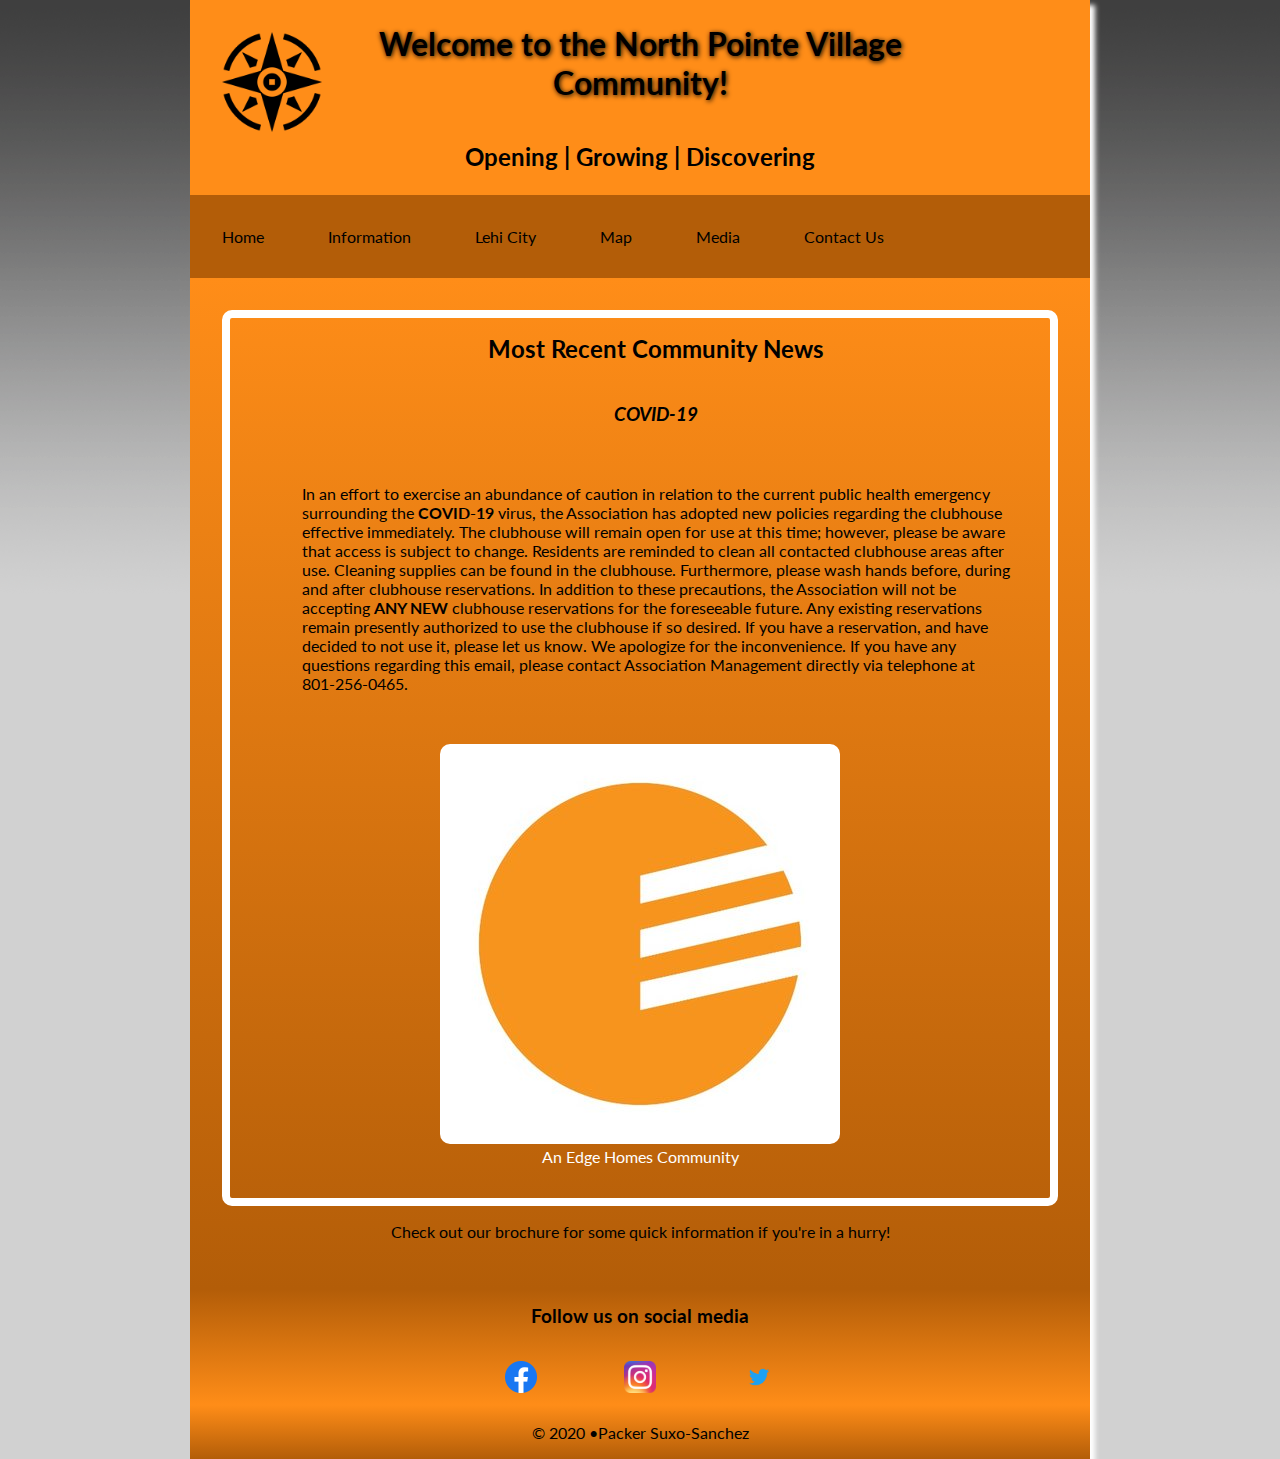
<file: index.html>
<!DOCTYPE html>
<html lang="en">
<head>
    <meta charset="UTF-8">
    <meta name="viewport" content="width=device-width, initial-scale=1.0">
    <meta name="keywords" content="Lehi,Utah,Community,Neighborhood,Edge Homes,Homes,New Homes">
    <meta name="author" content="Packer Suxo-Sanchez">
    <meta name="description" content="North Pointe Village Community Website">
    <link rel="stylesheet" type="text/css" href="style.css">
    <link href='http://fonts.googleapis.com/css?family=Lato&subset=latin,latin-ext' rel='stylesheet' type='text/css'>
    <title>North Pointe Village</title>
</head>
<body>
    <div class="wrapper">
    <!--Opening Header-->
    <header>
        <h1>Welcome to the North Pointe Village Community!</h1>
        <h2>Opening | Growing | Discovering</h2>
    </header>
    <!--Navigation Menu-->
    <nav>
        <ul>
            <li class="active"><a href="#">Home</a></li>
            <li class="active"><a href="community-information.html">Information</a></li>
            <li class="active"><a href="lehi-city.html">Lehi City</a></li>
            <li class="active"><a href="map.html">Map</a></li>
            <li class="active"><a href="media.html">Media</a></li>
            <li class="active"><a href="contact.html">Contact Us</a></li>
        </ul>
    </nav>
    <main>
        <div id="main-content">
        <!--Community News-->
        <section>
            <div id="community-news">
                <h2>Most Recent Community News</h2>
                <h3><em>COVID-19</em></h3>
                <br>
                <blockquote>In an effort to exercise an abundance of caution in relation to the current public health emergency surrounding the <strong>COVID-19</strong> virus, the Association has adopted new policies regarding the clubhouse effective immediately. The clubhouse will remain open for use at this time; however, please be aware that access is subject to change. Residents are reminded to clean all contacted clubhouse areas after use. Cleaning supplies can be found in the clubhouse. Furthermore, please wash hands before, during and after clubhouse reservations. In addition to these precautions, the Association will not be accepting <strong>ANY NEW</strong> clubhouse reservations for the foreseeable future. Any existing reservations remain presently authorized to use the clubhouse if so desired. If you have a reservation, and have decided to not use it, please let us know. We apologize for the inconvenience. If you have any questions regarding this email, please contact Association Management directly via telephone at 801-256-0465.</blockquote>
                <br>
            </div>
        </section>
        <!--Community Image-->
        <section>
            <div>
                <figure>
                    <img src="images/edge-logo.jpg" alt="Edge Homes Logo" id="community-image">
                    <figcaption>An Edge Homes Community</figcaption>
                </figure>
            </div>
        </section>
        </div>
        <!--Brouchure-->
        <p id="brochure-pdf">Check out our <a href="media/NPV-Brochure.pdf" target="_blank">brochure</a> for some quick information if you're in a hurry!</p>
    </main>
        <!--Social Media-->
        <section id="social-media">
        <h3>Follow us on social media</h3>
            <a href="https://www.facebook.com/groups/NorthPointeVillage/" target="_blank"><img src="images/facebook.png" class="social-media-image" alt="Facebook logo"></a>
            <a href="https://www.instagram.com/northpointevillage/" target="_blank"><img src="images/instagram.png" class="social-media-image" alt="Instagram logo"></a>
            <a href="https://twitter.com/NorthPointeVill" target="_blank"><img src="images/twitter.png" class="social-media-image" alt="Twitter logo"></a>  
        </section>
    <!--Footer-->
    <footer>
        <p>&copy; 2020 &bull; <a href="mailto:10585814@my.uvu.edu?&subject=Hello%20There!">Packer Suxo-Sanchez</a></p>
    </footer>
    </div>
</body>
</html>
</file>
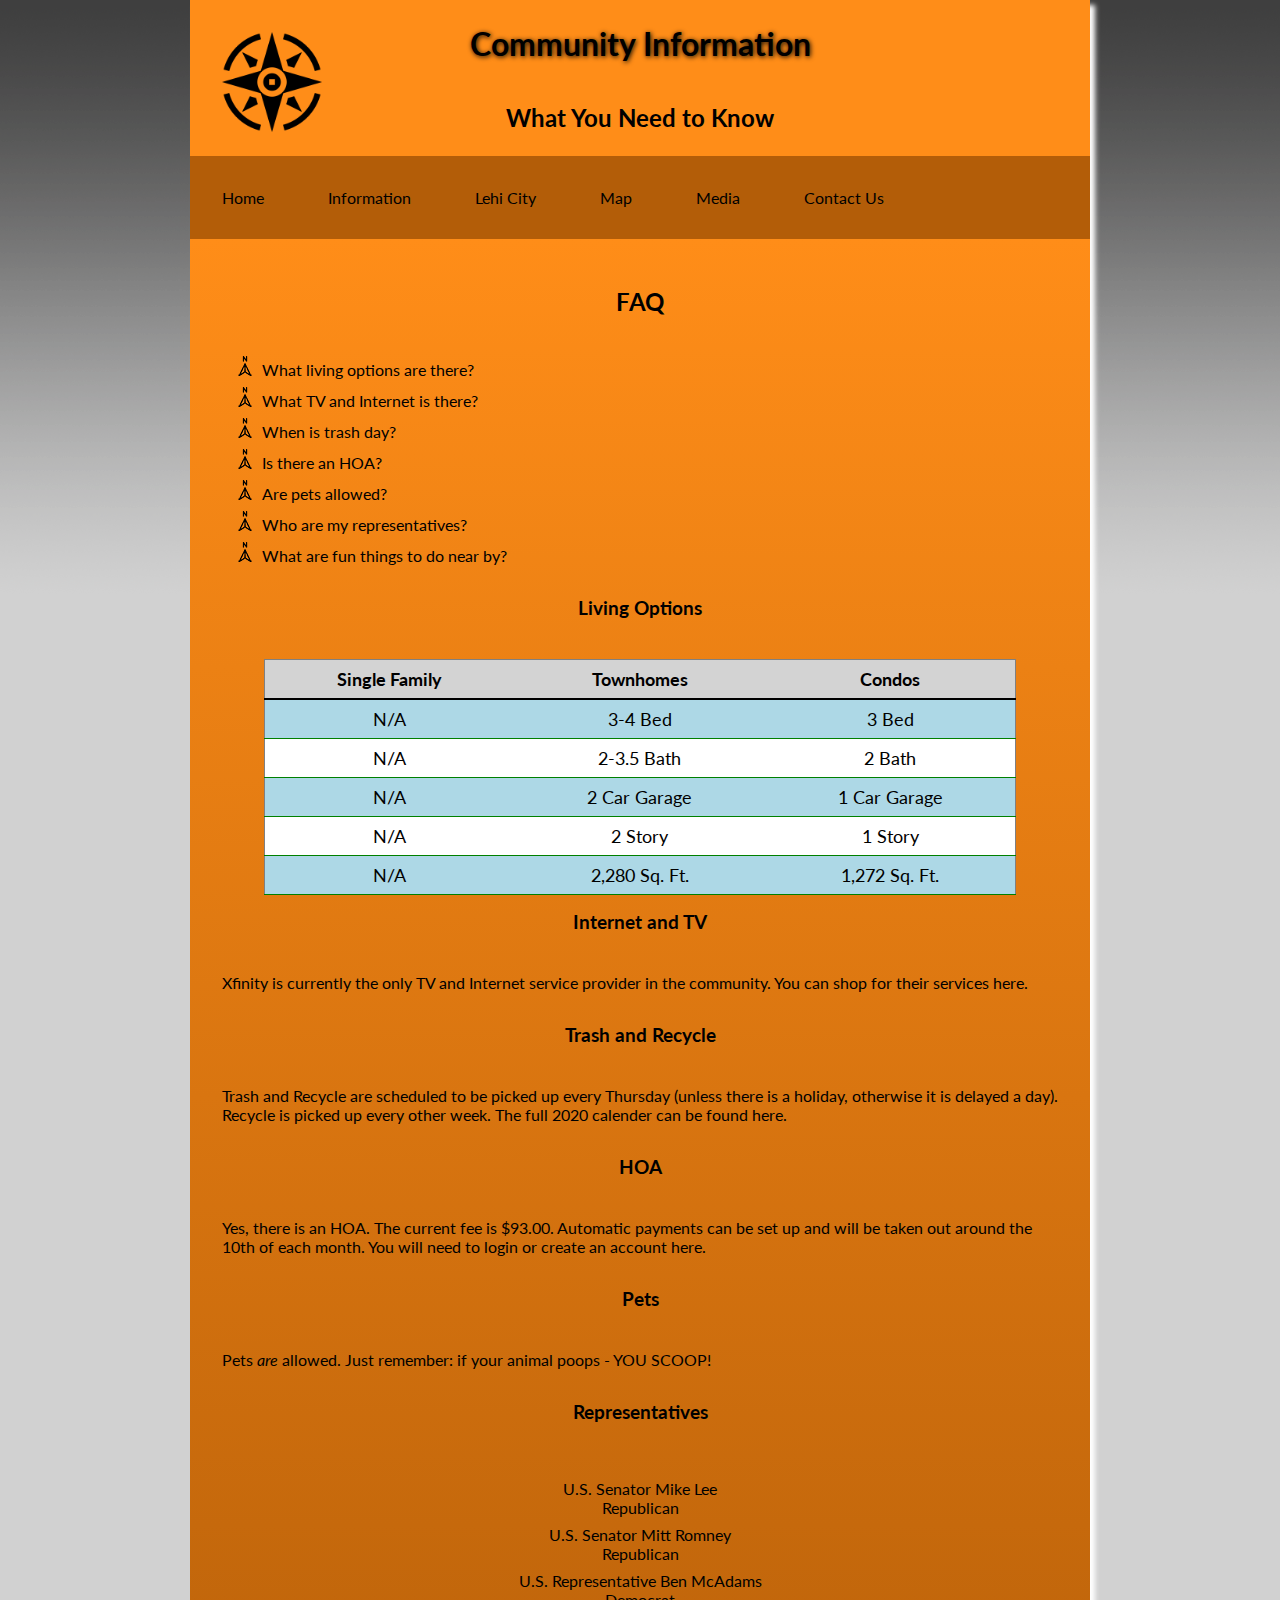
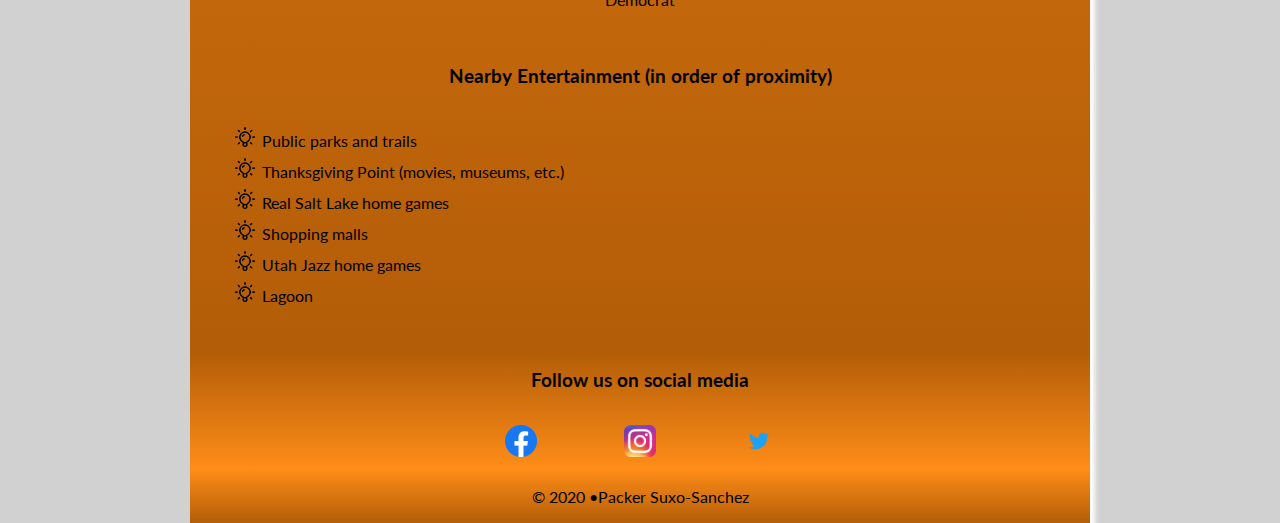
<file: community-information.html>
<!DOCTYPE html>
<html lang="en">
<head>
    <meta charset="UTF-8">
    <meta name="viewport" content="width=device-width, initial-scale=1.0">
    <meta name="author" content="Packer Suxo-Sanchez">
    <link rel="stylesheet" type="text/css" href="style.css">
    <link href='http://fonts.googleapis.com/css?family=Lato&subset=latin,latin-ext' rel='stylesheet' type='text/css'>
    <title>Community Information</title>
</head>
<body>
    <div class="wrapper">
    <!--Opening Header-->
    <header>
        <h1>Community Information</h1>
        <h2>What You Need to Know</h2>
    </header>
    <!--Navigation Menu-->
    <nav>
        <ul>
            <li class="active"><a href="index.html">Home</a></li>
            <li class="active"><a href="#">Information</a></li>
            <li class="active"><a href="lehi-city.html">Lehi City</a></li>
            <li class="active"><a href="map.html">Map</a></li>
            <li class="active"><a href="media.html">Media</a></li>
            <li class="active"><a href="contact.html">Contact Us</a></li>
        </ul>
    </nav>
    <main>
        <section id="faq">
            <h2>FAQ</h2>
            <ul>
                <li class="faq-bullet"><a href="#living">What living options are there?</a></li>
                <li class="faq-bullet"><a href="#internet">What TV and Internet is there?</a></li>
                <li class="faq-bullet"><a href="#trash">When is trash day?</a></li>
                <li class="faq-bullet"><a href="#hoa">Is there an HOA?</a></li>
                <li class="faq-bullet"><a href="#pets">Are pets allowed?</a></li>
                <li class="faq-bullet"><a href="#representatives">Who are my representatives?</a></li>
                <li class="faq-bullet"><a href="#entertainment">What are fun things to do near by?</a></li>
            </ul>
            <!--Table-->
            <h3 id="living">Living Options</h3>
            <table class="table-style">
                <tr>
                    <th>Single Family</th>
                    <th>Townhomes</th>
                    <th>Condos</th>
                </tr>
                <tr>
                    <td>N/A</td>
                    <td>3-4 Bed</td>
                    <td>3 Bed</td>
                </tr>
                <tr>
                    <td>N/A</td>
                    <td>2-3.5 Bath</td>
                    <td>2 Bath</td>
                </tr>
                <tr>
                    <td>N/A</td>
                    <td>2 Car Garage</td>
                    <td>1 Car Garage</td>
                </tr>
                <tr>
                    <td>N/A</td>
                    <td>2 Story</td>
                    <td>1 Story</td>
                </tr>
                <tr>
                    <td>N/A</td>
                    <td>2,280 Sq. Ft.</td>
                    <td>1,272 Sq. Ft.</td>
                </tr>
            </table>
            <div>
                <h3 id="internet">Internet and TV</h3>
                 <p>Xfinity is currently the only TV and Internet service provider in the community. You can shop for their services <a href="https://www.xfinity.com/learn/offers?CMP=ILC_shop_myxfinity_re&pc=1" target="_blank">here</a>.</p>
                <h3 id="trash">Trash and Recycle</h3>
                <p>Trash and Recycle are scheduled to be picked up every Thursday (unless there is a holiday, otherwise it is delayed a day). Recycle is picked up every other week. The full 2020 calender can be found <a href="https://www.lehi-ut.gov/wp-content/uploads/2019/12/2020-Recycling-Calendar.pdf" target="_blank">here</a>.</p>
                <h3 id="hoa">HOA</h3>
                <p>Yes, there is an HOA. The current fee is $93.00. Automatic payments can be set up and will be taken out around the 10th of each month. You will need to login or create an account <a href="https://portal.hoaliving.com/Home/Login" target="_blank">here</a>.</p>
                <h3 id="pets">Pets</h3>
                <p>Pets <em>are</em> allowed. Just remember: if your animal poops - YOU SCOOP!</p>
                <h3 id="representatives">Representatives</h3>
                <dl>
                    <dt>U.S. Senator Mike Lee</dt>
                    <dd>Republican</dd>
                    <dt>U.S. Senator Mitt Romney</dt>
                    <dd>Republican</dd>
                    <dt>U.S. Representative Ben McAdams</dt>
                    <dd>Democrat</dd>
                </dl>
                <h3 id="entertainment">Nearby Entertainment (in order of proximity)</h3>
                <ol>
                    <li class="fun-bullet">Public parks and trails</li>
                    <li class="fun-bullet">Thanksgiving Point (movies, museums, etc.)</li>
                    <li class="fun-bullet">Real Salt Lake home games</li>
                    <li class="fun-bullet">Shopping malls</li>
                    <li class="fun-bullet">Utah Jazz home games</li>
                    <li class="fun-bullet">Lagoon</li>
                </ol>
            </div>
        </section>
    </main>
        <!--Social Media-->
        <section id="social-media">
            <h3>Follow us on social media</h3>
                <a href="https://www.facebook.com/groups/NorthPointeVillage/" target="_blank"><img src="images/facebook.png" class="social-media-image" alt="Facebook logo"></a>
                <a href="https://www.instagram.com/northpointevillage/" target="_blank"><img src="images/instagram.png" class="social-media-image" alt="Instagram logo"></a>
                <a href="https://twitter.com/NorthPointeVill" target="_blank"><img src="images/twitter.png" class="social-media-image" alt="Twitter logo"></a>  
            </section>
    <!--Footer-->
    <footer>
        <p>&copy; 2020 &bull; <a href="mailto:10585814@my.uvu.edu?&subject=Hello%20There!">Packer Suxo-Sanchez</a></p>
    </footer>
    </div>
</body>
</html>
</file>
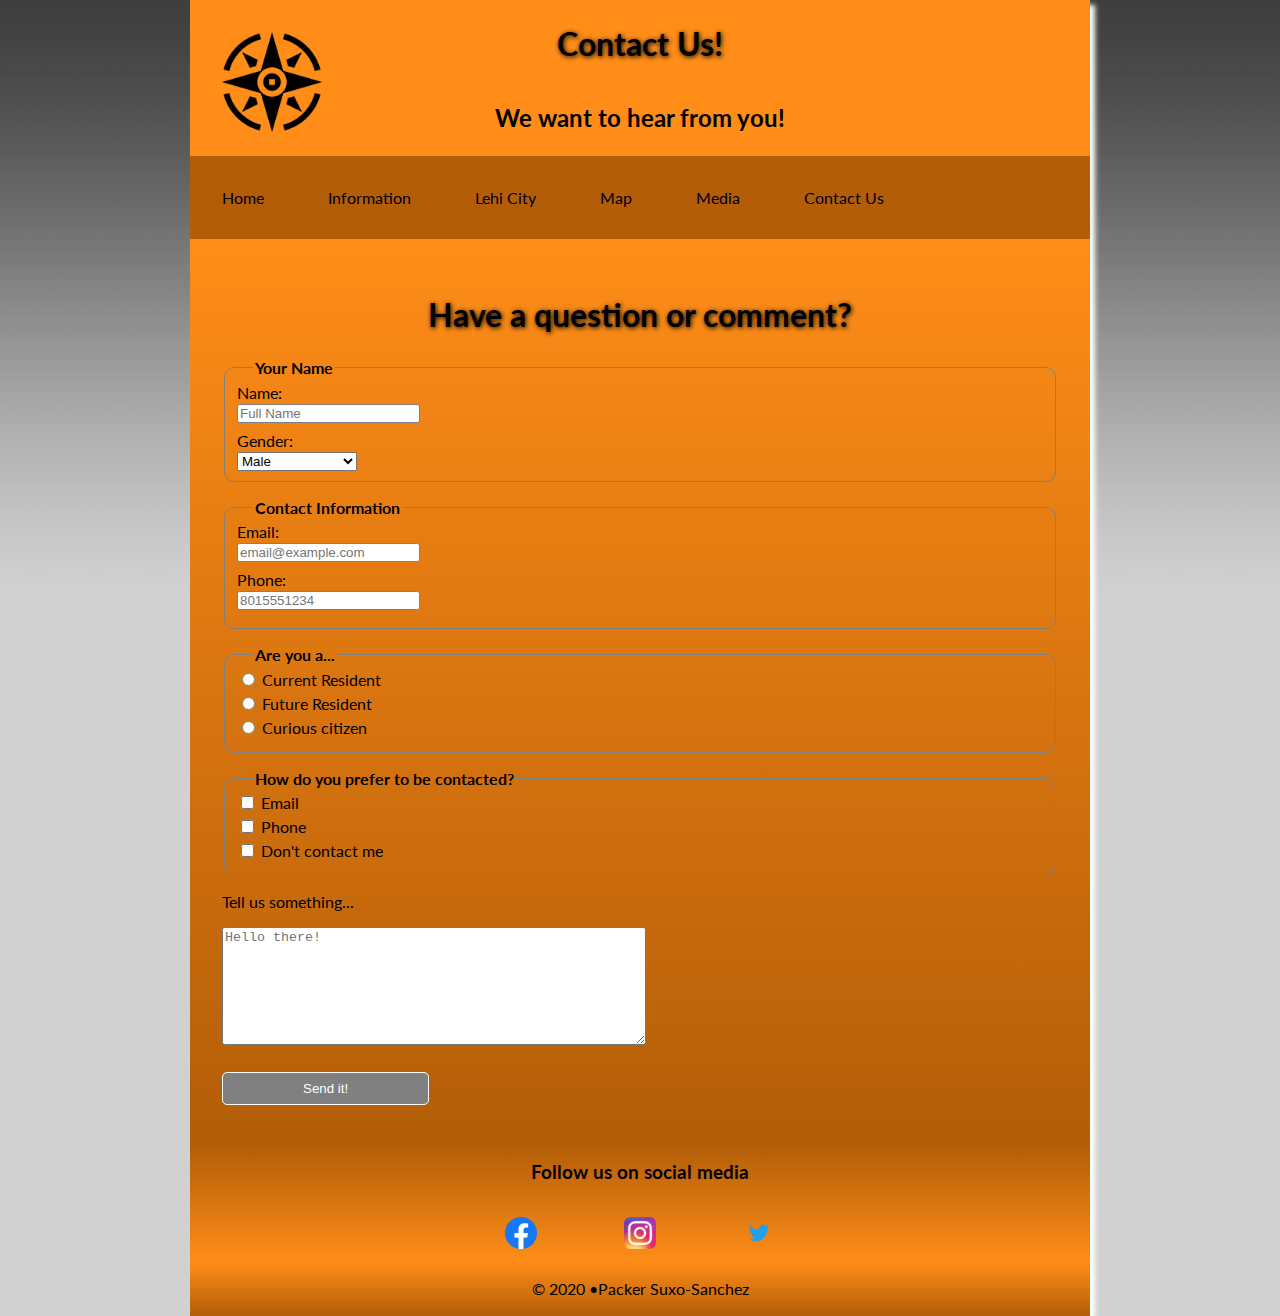
<file: contact.html>
<!DOCTYPE html>
<html lang="en">
<head>
    <meta charset="UTF-8">
    <meta name="viewport" content="width=device-width, initial-scale=1.0">
    <meta name="author" content="Packer Suxo-Sanchez">
    <link rel="stylesheet" type="text/css" href="style.css">
    <link href='http://fonts.googleapis.com/css?family=Lato&subset=latin,latin-ext' rel='stylesheet' type='text/css'>
    <title>Contact Us</title>
</head>
<body>
    <div class="wrapper">
    <!--Opening Header-->
    <header>
        <h1>Contact Us!</h1>
        <h2>We want to hear from you!</h2>
    </header>
    <!--Navigation Menu-->
    <nav>
        <ul>
            <li class="active"><a href="index.html">Home</a></li>
            <li class="active"><a href="community-information.html">Information</a></li>
            <li class="active"><a href="lehi-city.html">Lehi City</a></li>
            <li class="active"><a href="map.html">Map</a></li>
            <li class="active"><a href="media.html">Media</a></li>
            <li class="active"><a href="#">Contact Us</a></li>
        </ul>
    </nav>
    <main>
        <!--Contact Form-->
        <h1>Have a question or comment?</h1>
        <div id="form-div">
        <form action="success.html" method="POST" enctype="multipart/form-data" name="practiceForm">
            <!--Name Form-->
            <fieldset>
                <legend>Your Name</legend>
            <label><span>Name:</span><input name="name" value="" type="text" placeholder="Full Name" required></label>
            <br>
            <!--Gender Options-->
            <label>Gender:</label>
            <br>
            <select name="some-options">
                <option value="Male">Male</option>
                <option value="Female">Female</option>
                <option value="NA">Prefer not to say</option>
            </select>
            </fieldset>
            <!--Contact Information Form-->
            <fieldset>
                <legend>Contact Information</legend>
            <label><span>Email:</span><input type="email" name="email" value="" placeholder="email@example.com" required></label>
            <br>
            <label><span>Phone:</span><input type="tel" name="telephone" value="" placeholder="8015551234"  pattern="[0-9]{10}"></label>
            </fieldset>
            <!--Type of Resident-->
            <fieldset>
                <legend>Are you a...</legend>
            <label><input type="radio" name="resident" value="current" required> Current Resident</label>
            <br>
            <label><input type="radio" name="resident" value="future" required> Future Resident</label>
            <br>
            <label><input type="radio" name="resident" value="curious" required> Curious citizen</label>
            </fieldset>
            <!--Contact Preference-->
            <fieldset>
                <legend>How do you prefer to be contacted?</legend>
            <label><input type="checkbox" name="email" value="Email"> Email</label>
            <br>
            <label><input type="checkbox" name="phone" value="Phone"> Phone</label>
            <br>
            <label><input type="checkbox" name="no-contact" value="NoContact"> Don't contact me</label>
            </fieldset>
            <!--Comment Box-->
            <p>Tell us something...</p>
            <textarea name="comments" placeholder="Hello there!" required></textarea>
            
            <!--Redirect Page-->
            <input type="hidden" name="NPV" value="Contact Page">
            <input type="hidden" name="redirect" value="success.html">
            <!--Submit Button-->
            <input type="submit" name="submit" value="Send it!" class="submit-button">
        </form>
        </div>
    </main>
    <!--Social Media-->
    <section id="social-media">
        <h3>Follow us on social media</h3>
            <a href="https://www.facebook.com/groups/NorthPointeVillage/" target="_blank"><img src="images/facebook.png" class="social-media-image" alt="Facebook logo"></a>
            <a href="https://www.instagram.com/northpointevillage/" target="_blank"><img src="images/instagram.png" class="social-media-image" alt="Instagram logo"></a>
            <a href="https://twitter.com/NorthPointeVill" target="_blank"><img src="images/twitter.png" class="social-media-image" alt="Twitter logo"></a>  
        </section>
    <!--Footer-->
    <footer>
        <p>&copy; 2020 &bull; <a href="mailto:10585814@my.uvu.edu?&subject=Hello%20There!">Packer Suxo-Sanchez</a></p>
    </footer>
    </div>
</body>
</html>
</file>
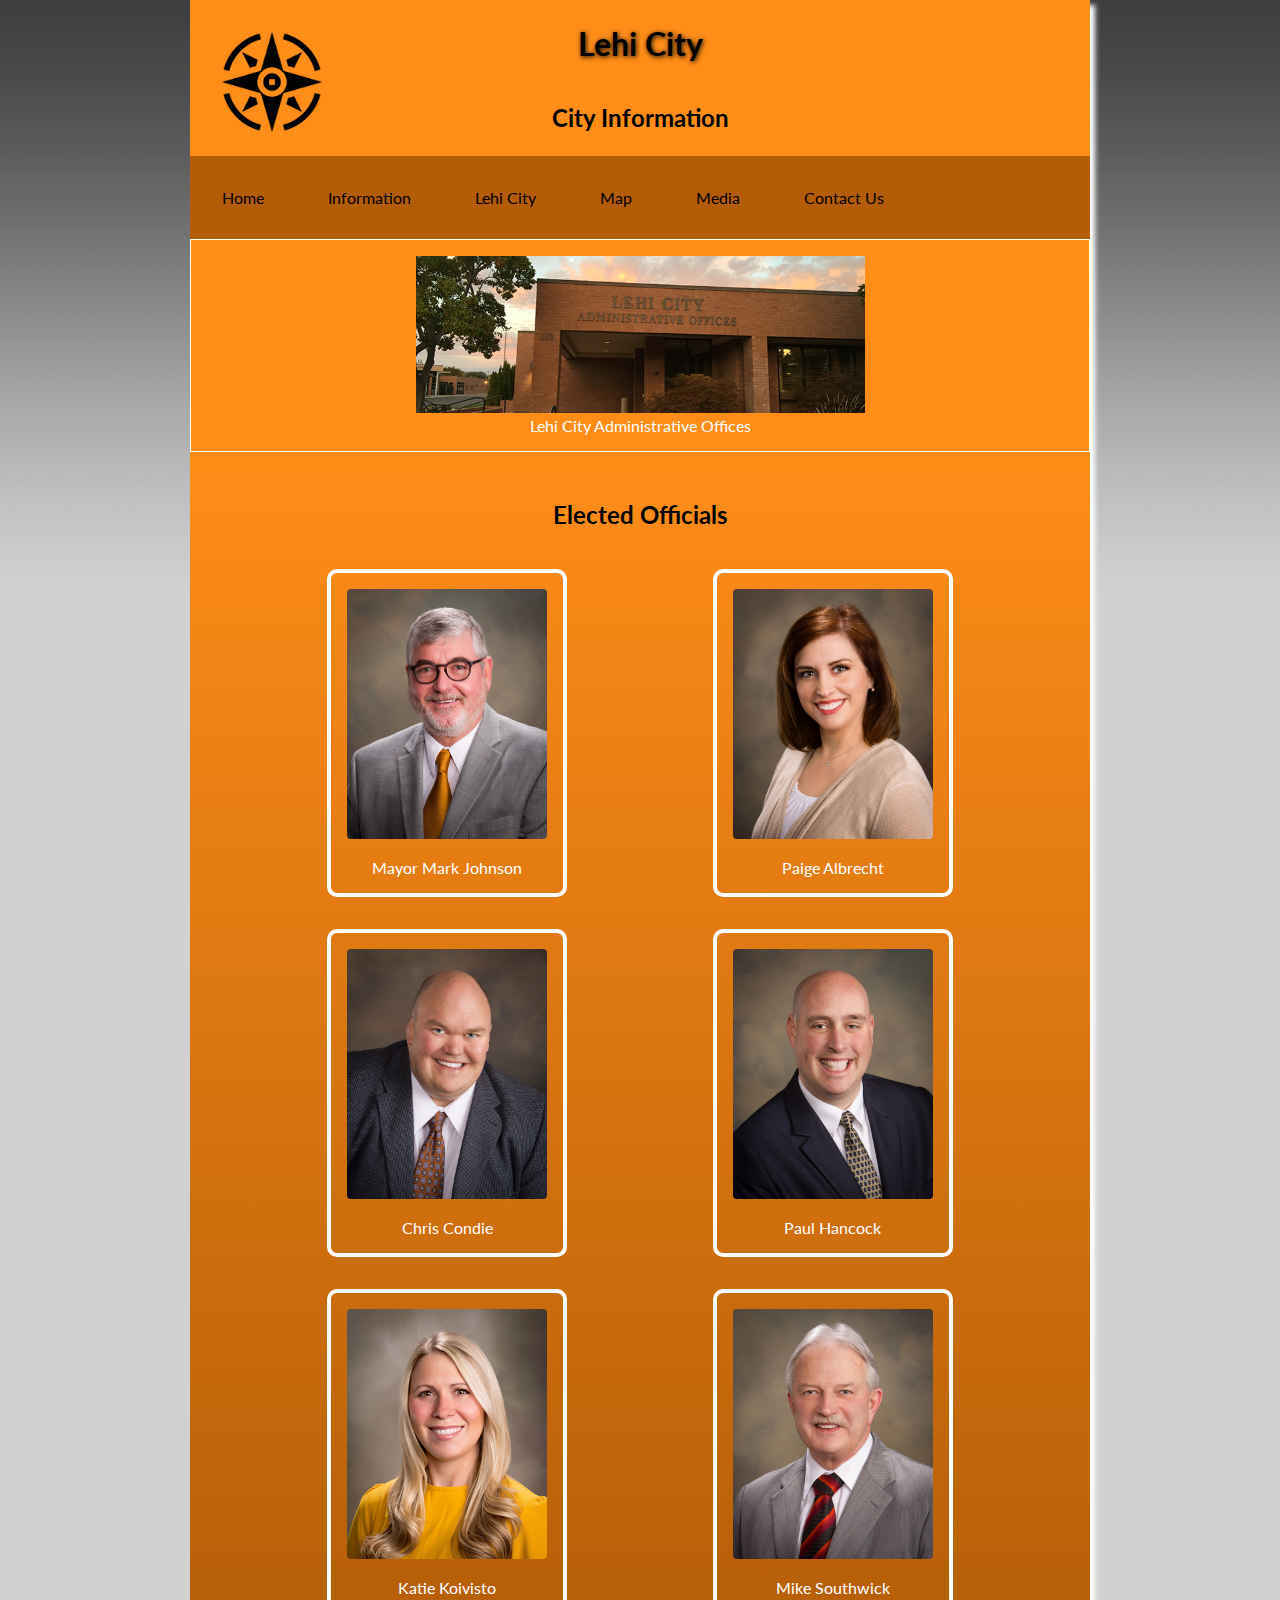
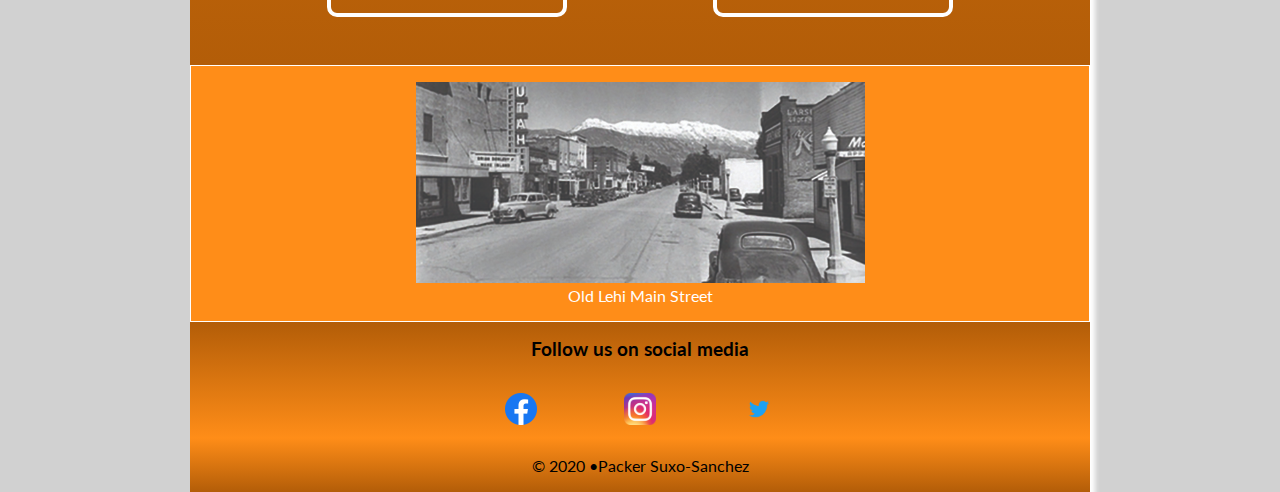
<file: lehi-city.html>
<!DOCTYPE html>
<html lang="en">
<head>
    <meta charset="UTF-8">
    <meta name="viewport" content="width=device-width, initial-scale=1.0">
    <meta name="author" content="Packer Suxo-Sanchez">
    <link rel="stylesheet" type="text/css" href="style.css">
    <link href='http://fonts.googleapis.com/css?family=Lato&subset=latin,latin-ext' rel='stylesheet' type='text/css'>
    <title>Lehi City</title>
</head>
<body>
    <div class="wrapper">
    <!--Opening Header-->
    <header>
        <h1>Lehi City</h1>
        <h2>City Information</h2>
    </header>
    <!--Navigation Menu-->
    <nav>
        <ul>
            <li class="active"><a href="index.html">Home</a></li>
            <li class="active"><a href="community-information.html">Information</a></li>
            <li class="active"><a href="#">Lehi City</a></li>
            <li class="active"><a href="map.html">Map</a></li>
            <li class="active"><a href="media.html">Media</a></li>
            <li class="active"><a href="contact.html">Contact Us</a></li>
        </ul>
    </nav>
    <!--Administrative Building Image-->
    <div class="lehi-img-div">
        <figure class="lehi-border">
        <img src="images/Admin-building_web.jpg" alt="Lehi Administrative Building" class="lehi-img">
        <figcaption>Lehi City Administrative Offices</figcaption>
        </figure>
    </div>
    <main>
        <h2>Elected Officials</h2>
        <!--Elected Officials-->
        <div id="elected-officials">
        <figure class="elected-border">
            <img src="images/Mayor-Mark-Johnson_web.jpg" alt="Mayor" class="city-officials-img">
            <figcaption>Mayor Mark Johnson</figcaption>
        </figure>
        <figure class="elected-border">
            <img src="images/Albrecht-Paige-web.jpg" alt="Council Member" class="city-officials-img">
            <figcaption>Paige Albrecht</figcaption>
        </figure>
        <figure class="elected-border">
            <img src="images/Condie-Chris-web.jpg" alt="Council Member" class="city-officials-img">
            <figcaption>Chris Condie</figcaption>
        </figure>
        <figure class="elected-border">
            <img src="images/Hancoch-Paul-web.jpg" alt="Council Member" class="city-officials-img">
            <figcaption>Paul Hancock</figcaption>
        </figure>
        <figure class="elected-border">
            <img src="images/Kaite-Koivisto-2019-sm.jpg" alt="Council Member" class="city-officials-img">
            <figcaption>Katie Koivisto</figcaption>
        </figure>
        <figure class="elected-border">
            <img src="images/Southwick-Mike-web.jpg" alt="Council Member" class="city-officials-img">
            <figcaption>Mike Southwick</figcaption>
        </figure>
    </div>
    </main>
    <!--Old Lehi Main Image-->
    <div class="lehi-img-div">
        <figure class="lehi-border">
        <img src="images/Main-Street1.jpg" alt="Old Lehi Main Street" class="lehi-img">
        <figcaption>Old Lehi Main Street</figcaption>
        </figure>
    </div>
    <!--Social Media-->
    <section id="social-media">
        <h3>Follow us on social media</h3>
            <a href="https://www.facebook.com/groups/NorthPointeVillage/" target="_blank"><img src="images/facebook.png" class="social-media-image" alt="Facebook logo"></a>
            <a href="https://www.instagram.com/northpointevillage/" target="_blank"><img src="images/instagram.png" class="social-media-image" alt="Instagram logo"></a>
            <a href="https://twitter.com/NorthPointeVill" target="_blank"><img src="images/twitter.png" class="social-media-image" alt="Twitter logo"></a>  
        </section>
    <!--Footer-->
    <footer>
        <p>&copy; 2020 &bull; <a href="mailto:10585814@my.uvu.edu?&subject=Hello%20There!">Packer Suxo-Sanchez</a></p>
    </footer>
    </div>
</body>
</html>
</file>
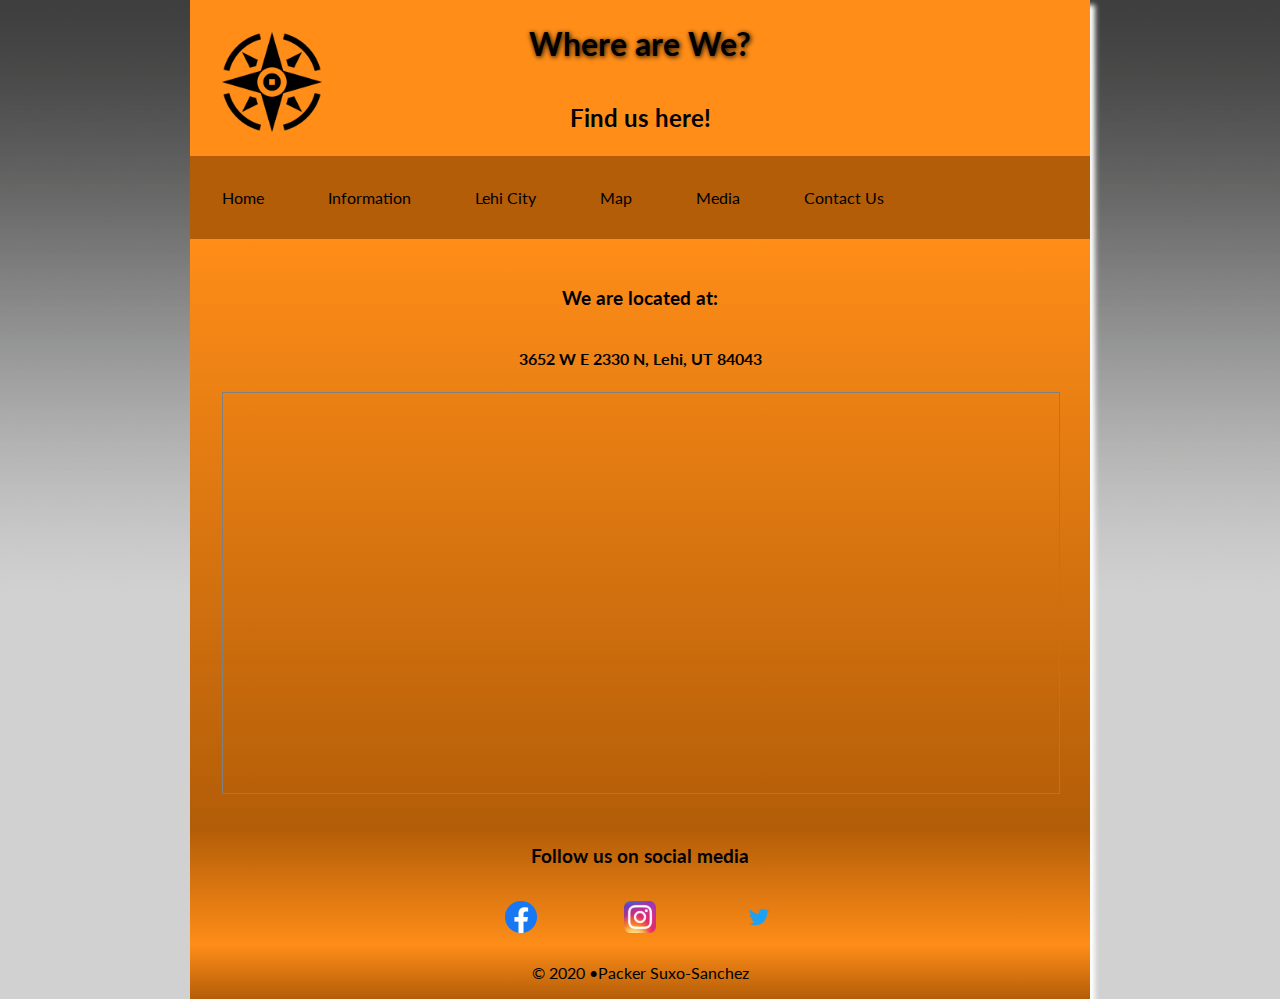
<file: map.html>
<!DOCTYPE html>
<html lang="en">
<head>
    <meta charset="UTF-8">
    <meta name="viewport" content="width=device-width, initial-scale=1.0">
    <meta name="author" content="Packer Suxo-Sanchez">
    <link rel="stylesheet" type="text/css" href="style.css">
    <link href='http://fonts.googleapis.com/css?family=Lato&subset=latin,latin-ext' rel='stylesheet' type='text/css'>
    <title>North Pointe Village Map</title>
</head>
<body>
    <div class="wrapper">
    <!--Opening Header-->
    <header>
        <h1>Where are We?</h1>
        <h2>Find us here!</h2>
    </header>
    <!--Navigation Menu-->
    <nav>
        <ul>
            <li class="active"><a href="index.html">Home</a></li>
            <li class="active"><a href="community-information.html">Information</a></li>
            <li class="active"><a href="lehi-city.html">Lehi City</a></li>
            <li class="active"><a href="#">Map</a></li>
            <li class="active"><a href="media.html">Media</a></li>
            <li class="active"><a href="contact.html">Contact Us</a></li>
        </ul>
    </nav>
    <main>
        <h3>We are located at:</h3>
        <h4>3652 W E 2330 N, Lehi, UT 84043</h4>
            <iframe src="https://www.google.com/maps/embed?pb=!1m14!1m12!1m3!1d3218.3062262392027!2d-111.90959314937699!3d40.416055859303846!2m3!1f0!2f0!3f0!3m2!1i1024!2i768!4f13.1!5e0!3m2!1sen!2sus!4v1587348854193!5m2!1sen!2sus" allowfullscreen="" class="iframe"></iframe>
    </main>
    <!--Social Media-->
    <section id="social-media">
        <h3>Follow us on social media</h3>
            <a href="https://www.facebook.com/groups/NorthPointeVillage/" target="_blank"><img src="images/facebook.png" class="social-media-image" alt="Facebook logo"></a>
            <a href="https://www.instagram.com/northpointevillage/" target="_blank"><img src="images/instagram.png" class="social-media-image" alt="Instagram logo"></a>
            <a href="https://twitter.com/NorthPointeVill" target="_blank"><img src="images/twitter.png" class="social-media-image" alt="Twitter logo"></a>  
        </section>
    <!--Footer-->
    <footer>
        <p>&copy; 2020 &bull; <a href="mailto:10585814@my.uvu.edu?&subject=Hello%20There!">Packer Suxo-Sanchez</a></p>
    </footer>
    </div>
</body>
</html>
</file>
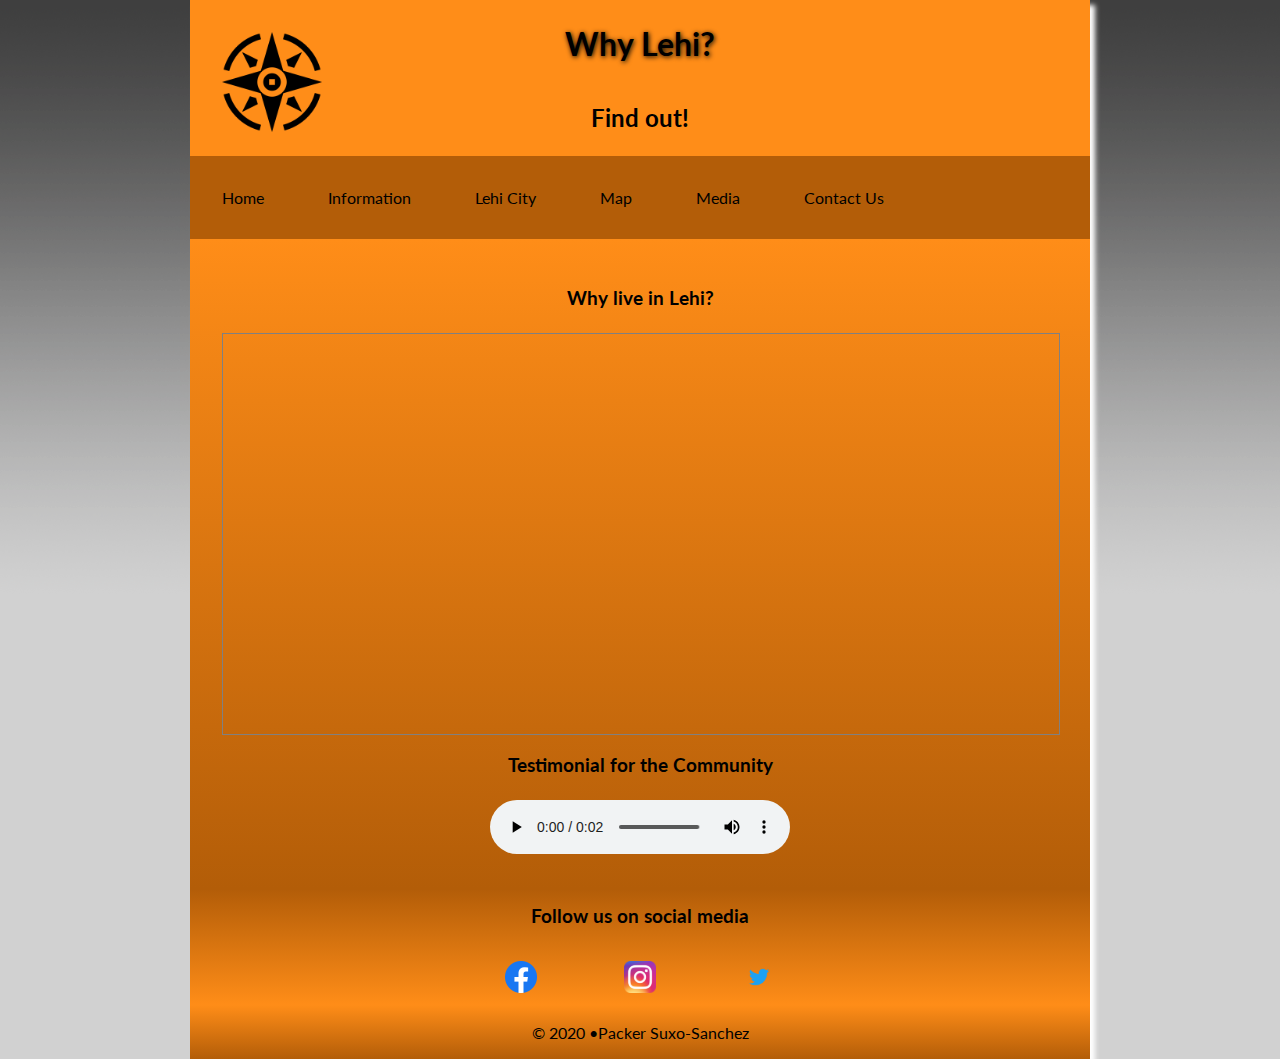
<file: media.html>
<!DOCTYPE html>
<html lang="en">
<head>
    <meta charset="UTF-8">
    <meta name="viewport" content="width=device-width, initial-scale=1.0">
    <meta name="author" content="Packer Suxo-Sanchez">
    <link rel="stylesheet" type="text/css" href="style.css">
    <link href='http://fonts.googleapis.com/css?family=Lato&subset=latin,latin-ext' rel='stylesheet' type='text/css'>
    <title>Media</title>
</head>
<body>
    <div class="wrapper">
    <!--Opening Header-->
    <header>
        <h1>Why Lehi?</h1>
        <h2>Find out!</h2>
    </header>
    <!--Navigation Menu-->
    <nav>
        <ul>
            <li class="active"><a href="index.html">Home</a></li>
            <li class="active"><a href="community-information.html">Information</a></li>
            <li class="active"><a href="lehi-city.html">Lehi City</a></li>
            <li class="active"><a href="map.html">Map</a></li>
            <li class="active"><a href="#">Media</a></li>
            <li class="active"><a href="contact.html">Contact Us</a></li>
        </ul>
    </nav>
    <main>
        <h3>Why live in Lehi?</h3>
            <!--YouTube Video-->
            <iframe width="560" height="315" src="https://www.youtube.com/embed/hacmsczptz8" allowfullscreen class="iframe"></iframe>
            <!--Audio Sample-->
            <h3>Testimonial for the Community</h3>
            <div id="audio-player">
            <audio controls>
                <source src="media/npv-audio.ogg" type="audio/ogg">
                <source src="media/npv-audio.mp3" type="audio/mpeg">
                Unfortunately, your current browser does not support this audio format...
            </audio>
            </div>
    </main>
    <!--Social Media-->
    <section id="social-media">
        <h3>Follow us on social media</h3>
            <a href="https://www.facebook.com/groups/NorthPointeVillage/" target="_blank"><img src="images/facebook.png" class="social-media-image" alt="Facebook logo"></a>
            <a href="https://www.instagram.com/northpointevillage/" target="_blank"><img src="images/instagram.png" class="social-media-image" alt="Instagram logo"></a>
            <a href="https://twitter.com/NorthPointeVill" target="_blank"><img src="images/twitter.png" class="social-media-image" alt="Twitter logo"></a>  
    </section>
    <!--Footer-->
    <footer>
        <p>&copy; 2020 &bull; <a href="mailto:10585814@my.uvu.edu?&subject=Hello%20There!">Packer Suxo-Sanchez</a></p>
    </footer>
    </div>
</body>
</html>
</file>
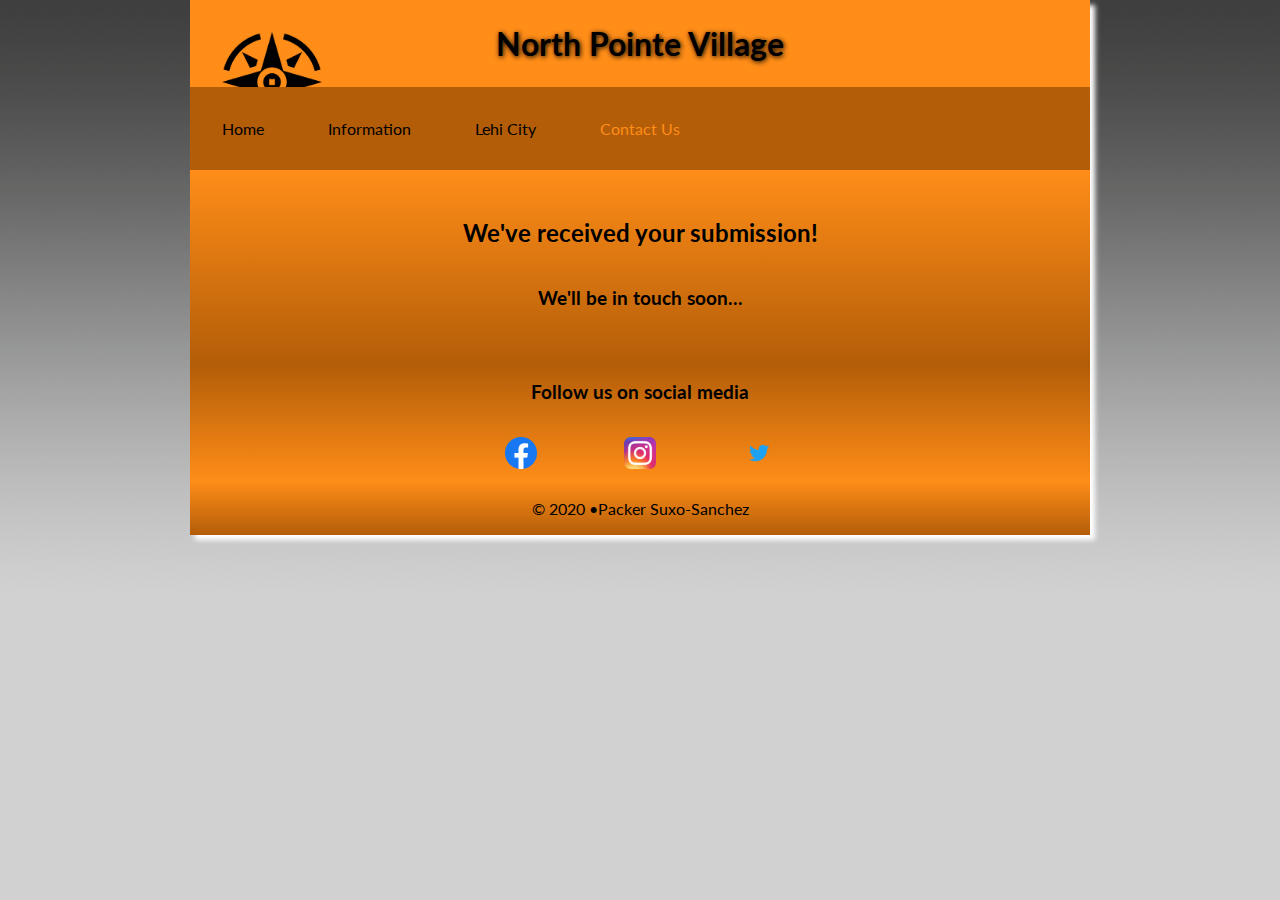
<file: success.html>
<!DOCTYPE html>
<html lang="en">
<head>
    <meta charset="UTF-8">
    <meta name="viewport" content="width=device-width, initial-scale=1.0">
    <meta name="author" content="Packer Suxo-Sanchez">
    <meta name="viewport" content="width=device-width, initial-scale=1">
    <meta http-equiv="refresh" content="5; URL=index.html">
    <link rel="stylesheet" type="text/css" href="style.css">
    <link href='http://fonts.googleapis.com/css?family=Lato&subset=latin,latin-ext' rel='stylesheet' type='text/css'>
    <title>Success!</title>
</head>
<body>
    <div class="wrapper">
    <!--Opening Header-->
    <header>
        <h1>North Pointe Village</h1>
    </header>
    <!--Navigation Menu-->
    <nav>
        <ul>
            <li class="active"><a href="index.html">Home</a></li>
            <li class="active"><a href="community-information.html">Information</a></li>
            <li class="active"><a href="lehi-city.html">Lehi City</a></li>
            <li class="active">Contact Us</li>
        </ul>
    </nav>
    <main>
        <h2>We've received your submission!</h2>
        <h3>We'll be in touch soon...</h3>
    </main>
    <!--Social Media-->
    <section id="social-media">
        <h3>Follow us on social media</h3>
            <a href="https://www.facebook.com/groups/NorthPointeVillage/" target="_blank"><img src="images/facebook.png" class="social-media-image" alt="Facebook logo"></a>
            <a href="https://www.instagram.com/northpointevillage/" target="_blank"><img src="images/instagram.png" class="social-media-image" alt="Instagram logo"></a>
            <a href="https://twitter.com/NorthPointeVill" target="_blank"><img src="images/twitter.png" class="social-media-image" alt="Twitter logo"></a>  
        </section>
    <!--Footer-->
    <footer>
        <p>&copy; 2020 &bull; <a href="mailto:10585814@my.uvu.edu?&subject=Hello%20There!">Packer Suxo-Sanchez</a></p>
    </footer>
    </div>
</body>
</html>
</file>
<file: style.css>
/* ----- Universal ----- */
html {
    scroll-behavior: smooth;
}

body {
    font-family: Lato;
    font-size: 1em;
    font-style: normal;
    font-weight: normal;
    margin: 0; /*Sets all margins to 0*/
    background-color: #D1D1D1;
    background-image: url(images/background.gif);
    background-repeat: repeat-x;
}

.wrapper {
    max-width: 900px;
    margin: 0 auto;
    box-shadow: 5px 5px 5px white;
}

a {
    text-decoration: none;
    color: rgb(0, 0, 0);
}

a:visited {
    color: black;
}

/* ----- Header ----- */
header {
    background-color: #FF8D18;
    background-image: url(images/compass.png);
    background-repeat: no-repeat;
    background-position: 4% 2rem;
    background-size: 100px;

}

h1 {
    margin: 0 9rem;
    padding: 1.5rem 0;
    text-align: center;
    text-shadow: 1px 1px 5px black;
}

h2, h3, h4 {
    text-align: center;
    margin: 0;
    padding-top: 1rem;
    padding-bottom: 1.5rem;
}

/* Will only style h2 in header */
header > h2 {
    text-align: center;

}

/* ----- Nav Menu ----- */

/* Mobile Nav Rules */
@media only screen and (max-width: 800px) {
    nav {
        padding: .5rem 2%;
        background-color: #B35D08;;
    }

    nav ul {
        padding: 0;
        list-style-type: none;
        background-color: #B35D08;
    }

    nav ul li {
        padding: .5rem 2%;
        border: solid 1px black;
        text-align: center;
        background-color: grey;
        margin-bottom: .5rem;
        border-radius: 10px;
        color: #B35D08;
    }

    nav ul li:hover {
        background-color: white;
        color: black;
        transition: .75s;
    }

    .active {
        color: #FF8D18;
    }

}

/* Desktop Nav Rules */
@media only screen and (min-width: 801px) {
    nav > ul {
        padding: 0;
        margin: 0;
        list-style: none;
        display: flex;
        background-color: #B35D08;
        /* justify-content: space-evenly; */
    }
    
    nav > ul > li {
        color: black;
        padding: 2rem;
    }
    
    nav > ul > li:hover {
        background-color: white;
        color: black;
        transition: .75s;
    }
    
    .active {
        color: #FF8D18;
    }
}

/* ----- Main Content ----- */
main {
    padding: 2em;
    background-color: #FF8D18;
    background: linear-gradient(#FF8D18, #B35D08);
}

#main-content {
    display: flex;
    justify-content: space-evenly;
    border: .5em solid white;
    border-radius: 10px;
    flex-wrap: wrap;
}

#community-image {
    border-radius: 10px;
    width: 100%;
    /*float: right*/
}

figcaption {
    color: white;
    text-align: center;
    padding-bottom: 1em;
}

/*----- Brochure -----*/
#brochure-pdf {
    text-align: center;
}

.lehi-img-div {
    text-align: center;
    background-color: #FF8D18;
}

.lehi-img {
    padding-top: 1em;
    width: 50%;
}

.lehi-border {
    margin: 0;
    border: 1px solid white;
}

.elected-border {
    border: .25em solid white;
    border-radius: 10px;
}

#elected-officials {
    justify-content: space-evenly;
    flex-wrap: wrap;
    display: flex;
}

.city-officials-img {
    border-radius: 20px;
    height: 250px;
    padding: 1em;
}

#community-news {
    padding-left: 2em;
}

/* ----- Map ----- */
.iframe {
    width: 100%;
    height: 25rem;
    border: 1px solid grey;
}

/* ----- Representatives ----- */
dl {
    text-align: center;
    padding: 1rem;
    margin: 1rem;
}

dd {
    margin-left: 0em;
    padding-bottom: .5em;
}

/* ----- Lists ----- */
.faq-bullet {
    list-style-image: url(images/north\ copy.png);
    margin-bottom: .5rem;
}

.fun-bullet {
    list-style-image: url(images/idea\ copy.png);
    margin-bottom: .5rem;
}

/* ----- Form ----- */
fieldset {
    border: solid 1px grey;
    border-radius: 10px;
    margin-bottom: 1rem;
    /*display: flex;*/ /*Bug in Safari where "fieldset {display: flex}" will not work, works in Chrome*/
}

legend {
    font-weight: bold;
    margin-left: 1rem;
}

input {
    border: solid 1px grey;
    border-radius: 2.5px;
    margin-bottom: .5rem;
}

#form-div form fieldset label span {
    padding-right: 1rem;
    display: block;
}

textarea {
    border-radius: 2.5px;
    height: 7rem;
    width: 50%;
}

.submit-button {
    color: white;
    margin-top: 1.5rem;
    background-color: grey;
    padding: .5rem 5rem;
    border-radius: 5px;
    border: solid 1px white;
    display: flex;
}

/*----- Table -----*/
table.table-style {
    margin-top: 1rem;
    border: 1px solid grey;
    background-color: white;
    border-collapse: collapse;
    width: 90%;
    margin-left: 5%;
    text-align: center;
    font-size: large;
}

table.table-style th {
    background-color: lightgray;
    padding: .5rem;
    border-bottom: 2px solid black;
}

table.table-style td {
    padding: .5rem;
    border-bottom: solid green 1px;
}

table.table-style tr:hover {
    background-color: grey;
    color: white;
}

table.table-style tr:nth-child(even) {
    background-color: lightblue;
}

#audio-player {
    text-align: center;
}

/* ----- Social Media Section ----- */
#social-media {
    background-color: #FF8D18;
    background: linear-gradient(#B35D08, #FF8D18);
    text-align: center;
}

.social-media-image {
    padding: .6em;
    margin-left: 2em;
    margin-right: 2em;
    height: 2em;
    width: 2em;
}

a > img:hover {
    background-color: white;
    transition: .75s;
    border-radius: 50%;
}

/* ----- Footer ----- */
footer {
    padding: 1em;
    /*background-color: #B35D08;*/
    background: linear-gradient(#FF8D18, #B35D08);
}

footer > p {
    margin: .1em;
    justify-content: center;
    display: flex;
}
</file>
